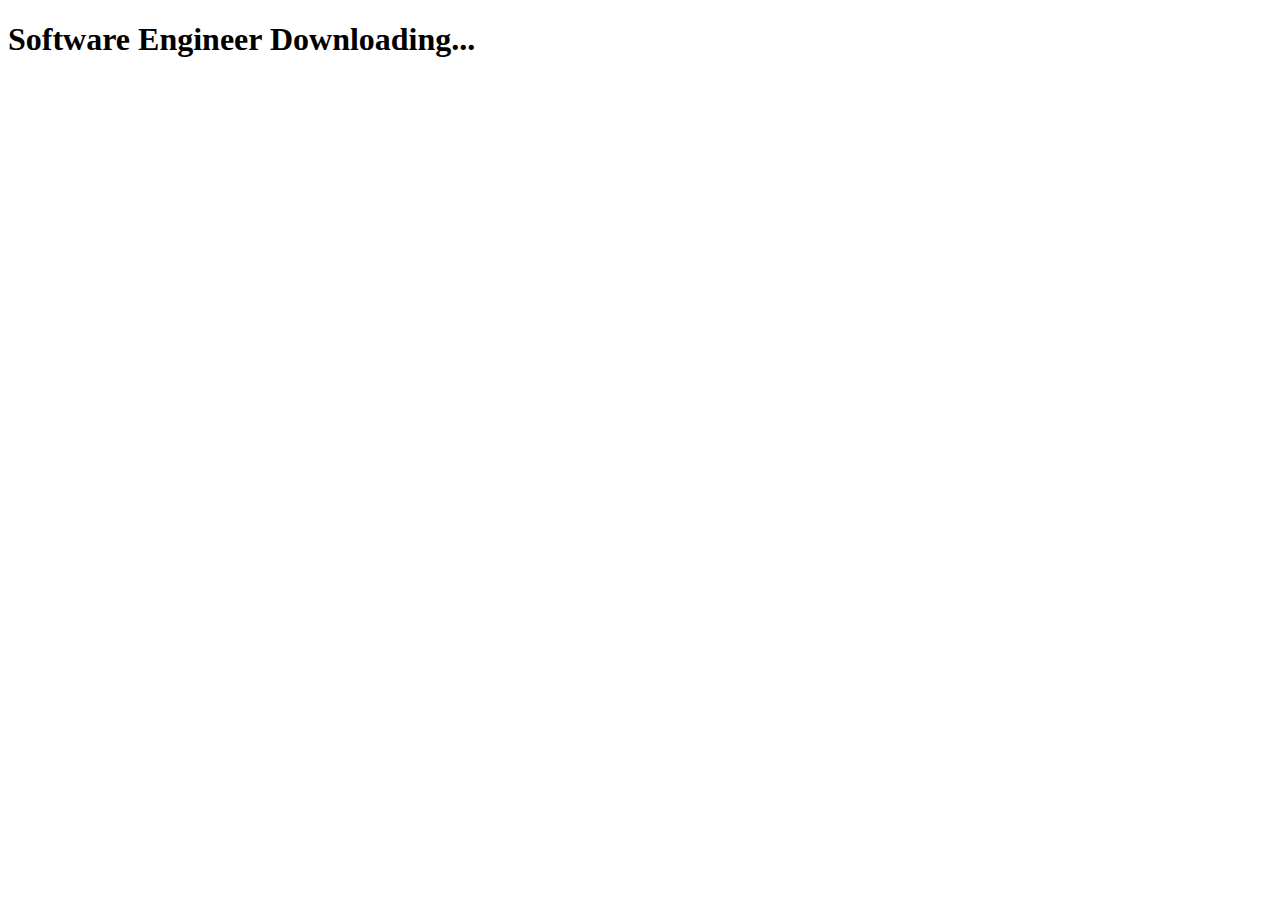
<file: index.html>
<!DOCTYPE html>
<html lang="en">
<head>
    <meta charset="UTF-8">
    <meta http-equiv="X-UA-Compatible" content="IE=edge">
    <meta name="viewport" content="width=device-width, initial-scale=1.0">
    <title>Madeine's GitHub Portfolio</title>
</head>
<body>
    <h1>Software Engineer Downloading...</h1>
    <script src="https://static.elfsight.com/platform/platform.js" data-use-service-core defer></script>
<div class="elfsight-app-d19d8b25-a308-471e-9bd0-7cd2a78e4f55"></div>
</body>
</html>
</file>
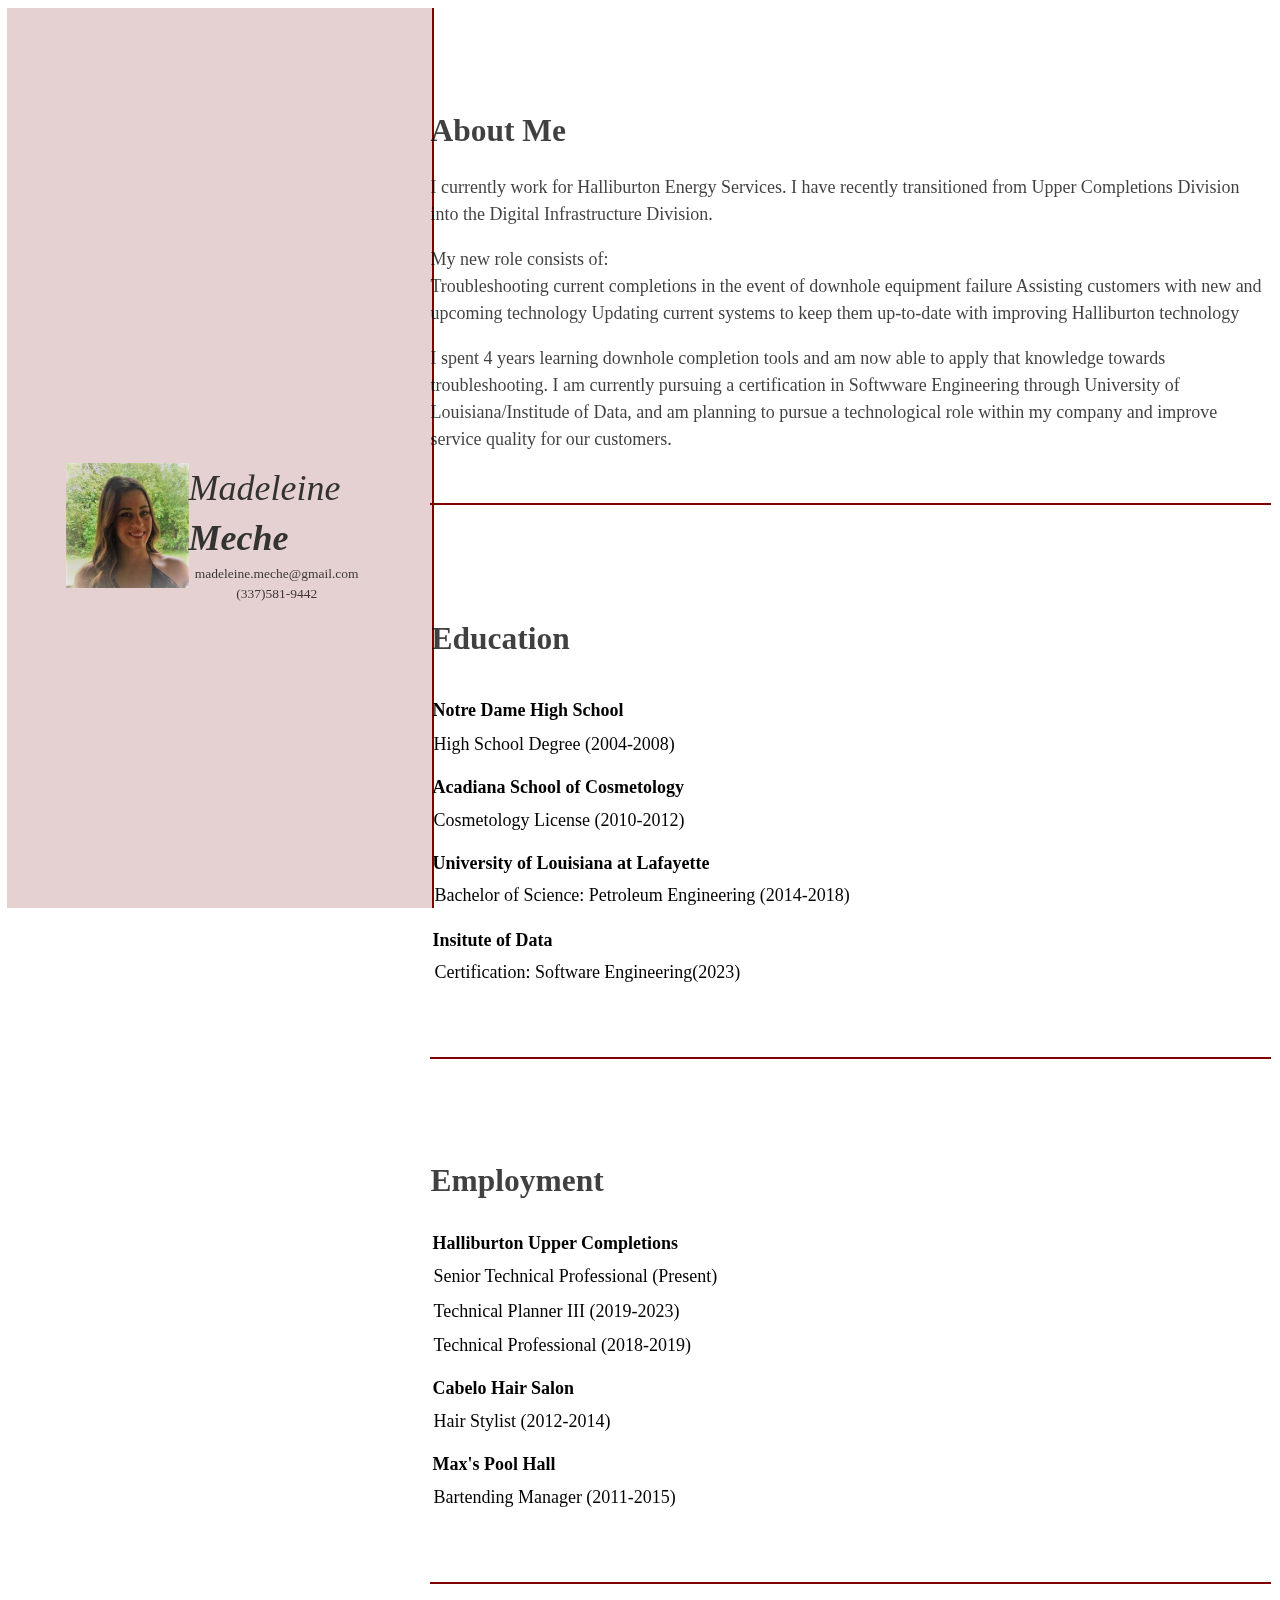
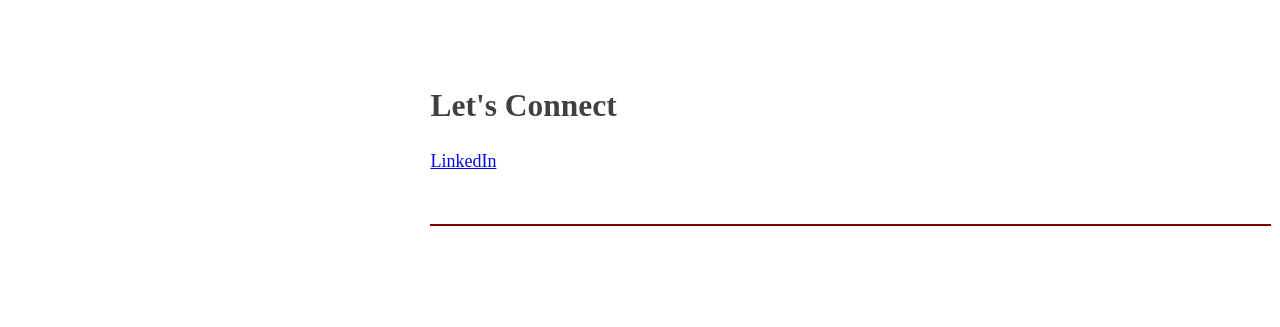
<file: Resume/index.html>
<!DOCTYPE html>
<html lang="en">
<head>
    <meta charset="UTF-8">
    <meta http-equiv="X-UA-Compatible" content="IE=edge">
    <meta name="viewport" content="width=device-width, initial-scale=1.0">
    <link rel="stylesheet" href="stylesheet.css">
    <title>Madeleine Meche</title>
</head>
<body>

<div class="wrapper clearfix">
  <div class="left">

    <div class="name-hero">

      <div class="me-img"></div>

      <div class="name-text">

        <img src="Lab4 image.jpeg" alt="Headshot">
        <i>Madeleine <strong> Meche</strong></i>
        <p>madeleine.meche@gmail.com</p>
        <p>(337)581-9442</p>

      </div>

    </div>

  </div>



  <div class="right">

    <div class="inner">

        <section>
            <h1>About Me</h1>
            <div class="aboutMe">I currently work for Halliburton Energy Services. 
                I have recently transitioned from Upper Completions Division into the Digital Infrastructure Division.
                  <p>My new role consists of: <br>
                  Troubleshooting current completions in the event of downhole equipment failure
                  Assisting customers with new and upcoming technology
                  Updating current systems to keep them up-to-date with improving Halliburton technology</p> 
           
                I spent 4 years learning downhole completion tools and am now able to 
                apply that knowledge towards troubleshooting. I am currently pursuing 
                a certification in Softwware Engineering through 
                University of Louisiana/Institude of Data, and am planning to pursue a 
                technological role within my company and improve service quality for our customers.
            </div>
          </section>

      <section>
        <ul><h1>Education</h1>
            <li><b>Notre Dame High School</b></li>
            <ul><li>High School Degree (2004-2008)</li></ul>
            <li><b>Acadiana School of Cosmetology</b></li>
            <ul><li>Cosmetology License (2010-2012)</li></ul>
            <li><b>University of Louisiana at Lafayette</b> 
              <ul><li>Bachelor of Science: Petroleum Engineering (2014-2018)</ul></li></li>
              <li><b>Insitute of Data</b>
                <ul><li>Certification: Software Engineering(2023)</li> </ul></li>
          </ul>

      </section>
      <section>
        <h1>Employment</h1>
        <ul class="work">
                <li><b>Halliburton Upper Completions</b></li>
                <ul><li>Senior Technical Professional (Present)</li></ul>
                <ul><li>Technical Planner III (2019-2023)</li></ul>
                <ul><li>Technical Professional (2018-2019)</li></ul>
                <li><b>Cabelo Hair Salon</b></li>
                <ul><li>Hair Stylist (2012-2014)</li></ul>
                <li><b>Max's Pool Hall</b></li>
                <ul><li>Bartending Manager (2011-2015)</li></ul>
        </ul>
      </section>
      <section class="link">
        <h1>Let's Connect</h1>
        <a href="https://www.linkedin.com/in/madeleine-meche-hal/" ><img source="LinkedIn.JPG">LinkedIn</a>
      
    
      </section>
    </div>

  </div>

</div>
    
</body>
</html>
</file>
<file: Resume/stylesheet.css>
*, *:before, *:after {
    -moz-box-sizing: border-box; 
    -webkit-box-sizing: border-box; 
    box-sizing: border-box;
   }
  
  html
  {
      font-size:100%;
  }
  
  body
  {
      -webkit-font-smoothing:antialiased;
      color:#333332;
      font-family:'Times New Roman', Times, serif  ;
      font-size:18px;
      font-weight:400;
      line-height:1.4;
      text-rendering:optimizeLegibility;
  }
  
  .name-text img {
    display: flex;
    width: 40%;
    height: 40%;
    /* justify-content: flex-start; */
    justify-content: center;
    /* object-position: 5,2; */
    float: inline-start;
  }
  
  .name-text i {
    text-align: center;
  }
  
  h1
  {
      color:rgba(0,0,0,.75);
      text-align: center;
  }
  
  .wrapper
  {
      height:100%;
  }
  
  .left
  {
      background-color: rgba(199, 154, 154, 0.459) ;
      border-right:2px solid maroon;
      float:right;
      height:100%;
      margin-left:-1px;
      min-width:256px;
      position:fixed;
      width:33.33%;
    
  }
  
  .right
  {
      float:right;
      height:100%;
      position:relative;
      width:66.66%;
  }

  .aboutMe {
    color:rgba(0,0,0,.75);
    line-height:1.5;
    margin:0 8px 0 0;
    text-align:left;
  }
  
  

  .name-hero
  {
      background:rgba(0,0,0,.001);
      bottom:0;
      height:290px;
      left:0;
      margin:auto;
      position:absolute;
      right:0;
      top:0;
      width:85%;
  }
  
  .me-img
  {
      background-size:100%;
    background-position: top;
      border-radius:100%;
      height:150px;
      margin:0 auto;
      position:relative;
      width:150px;
  }
  
  .name-hero i {
    font-family: 'Times New Roman', Times, serif ;
    font-size: 2em;
    text-align: center;
  }
 
  .name-hero p
  {
      color:rgba(0,0,0,.75);
      font-size:.75em;
      line-height:1.5;
      margin:0 8px 0 0;
      text-align:center;
  }
  
  .name-hero .name-text
  {
      margin:0 auto;
      width:85%;
  }
  
  .inner
  {
      margin:0 auto;
      max-width:975px;
      padding:1px;
  }
  
  .inner h1
  {
      font-size:1.75em;
      text-align: left;
  }
  
  .inner li
  {
      color: black;
      padding: 1px;
      display:inline-block;
      margin:15px 15px 0 0;
  }
  
  .inner section
  {
      margin:100px auto;
      padding-bottom: 50px ;
      border-bottom: maroon solid 2px;
  }
  
  ul
  {
      list-style-type:none;
      margin-top:-10px;
      max-width:570px;
      padding: 1px;
  }
  
  .work li
  {
      color:black;
      display:inline-block;
      margin:15px 15px 0 0;
      padding:1px;
    
  }
  
  
 .link {
    img source="LinkedIn.JPG"
 }
</file>
